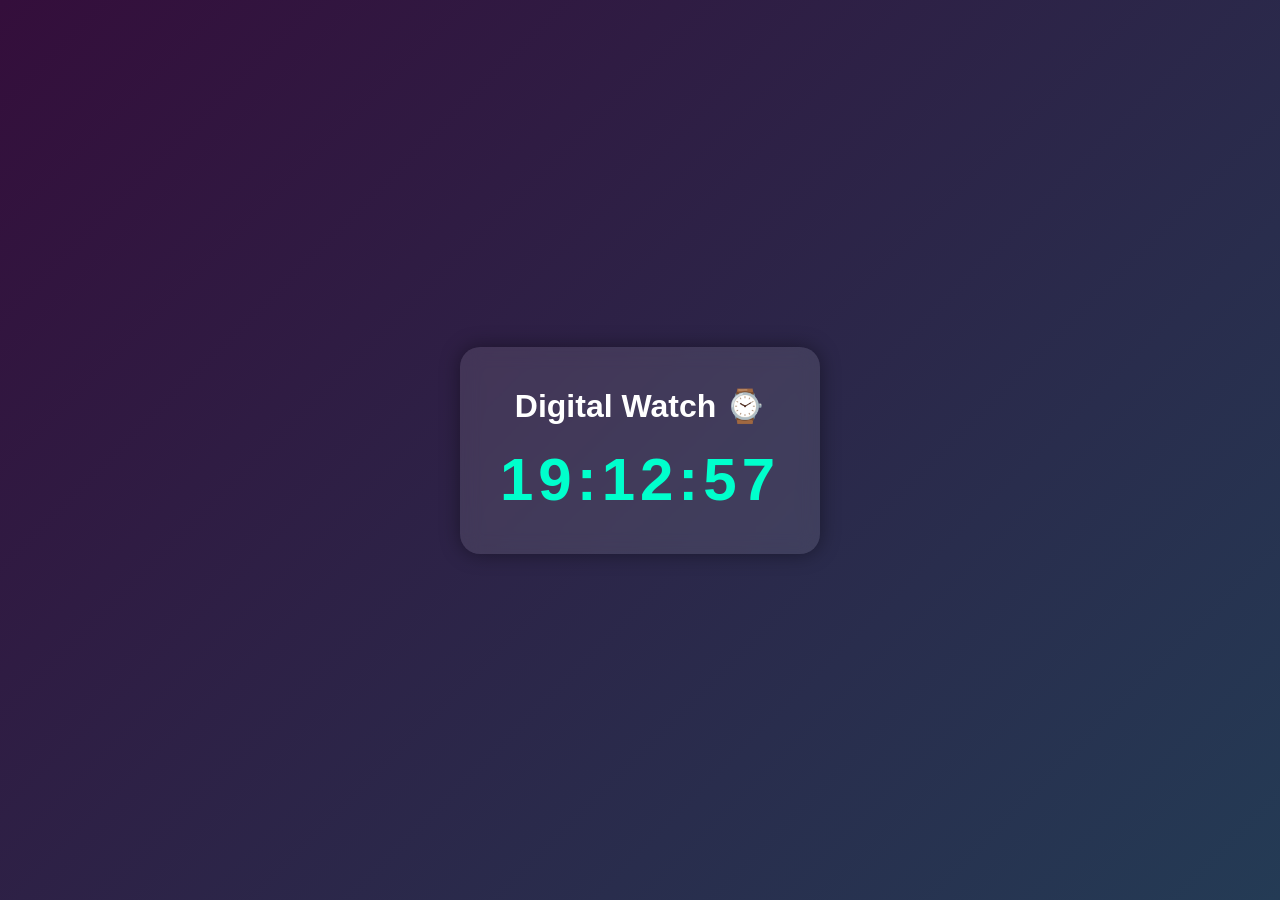
<file: index.html>
<!DOCTYPE html>
<html lang="en">
<head>
  <meta charset="UTF-8">
  <meta name="viewport" content="width=device-width, initial-scale=1.0">
  <title>Digital Watch</title>

  <link rel="stylesheet" href="style.css">
</head>
<body>

  <div class="clock-container">
    <h1>Digital Watch ⌚</h1>

    <div id="clock">
      00:00:00
    </div>
  </div>

  <script src="app.js"></script>
</body>
</html>
</file>
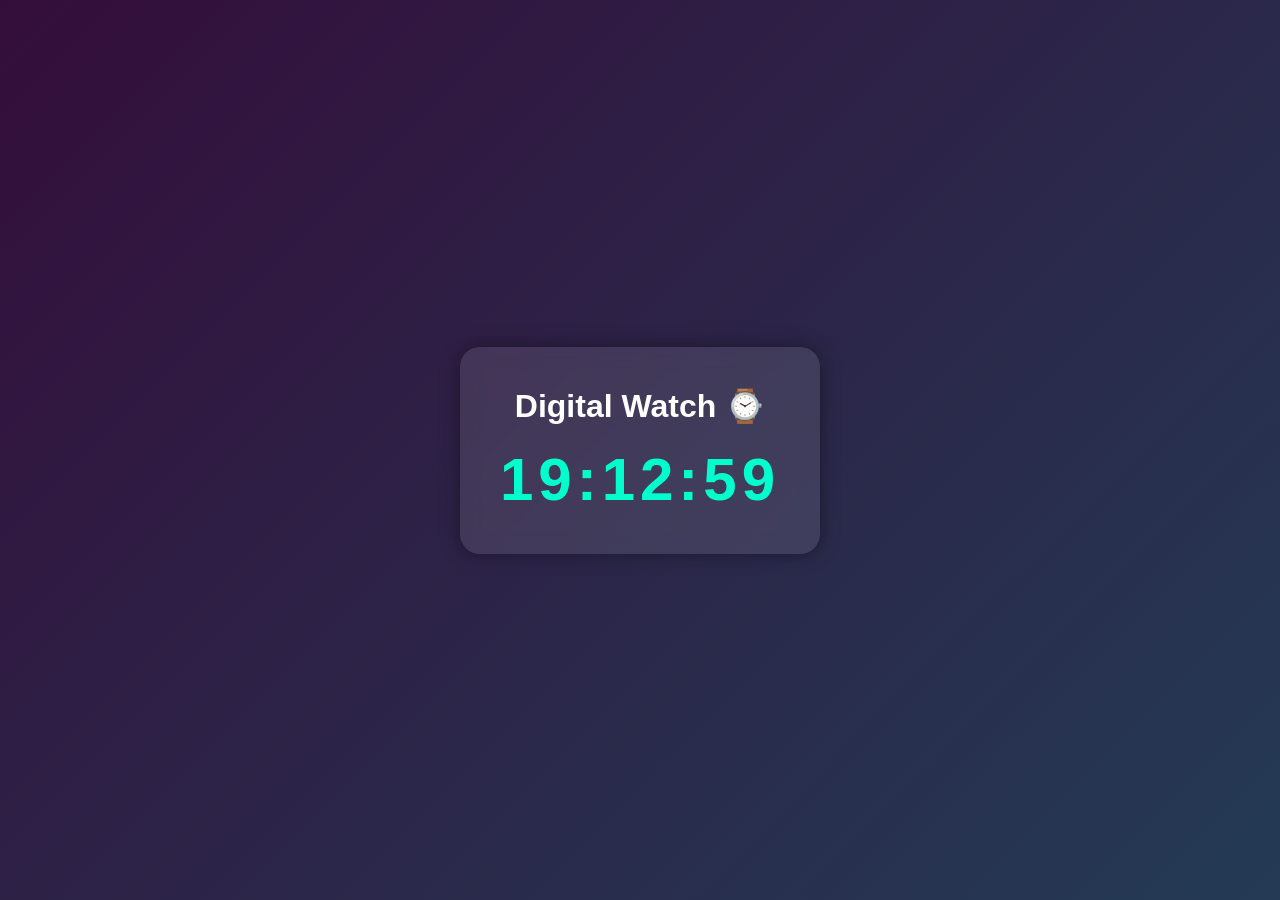
<file: Digital watch/index.html>
<!DOCTYPE html>
<html lang="en">
<head>
  <meta charset="UTF-8">
  <meta name="viewport" content="width=device-width, initial-scale=1.0">
  <title>Digital Watch</title>

  <link rel="stylesheet" href="style.css">
</head>
<body>

  <div class="clock-container">
    <h1>Digital Watch ⌚</h1>

    <div id="clock">
      00:00:00
    </div>
  </div>

  <script src="app.js"></script>
</body>
</html>
</file>
<file: style.css>
*{
    margin: 0;
    padding: 0;
    box-sizing: border-box;
}

body{
    height: 100vh;
    display: flex;
    justify-content: center;
    align-items: center;
    background: linear-gradient(135deg, #340e3b, #243b55);
    font-family: Arial, sans-serif;
}

.clock-container{
    background: rgba(255,255,255,0.1);
    padding: 40px;
    border-radius: 20px;
    text-align: center;
    backdrop-filter: blur(10px);
    box-shadow: 0 0 20px rgba(0,0,0,0.4);
}

h1{
    color: white;
    margin-bottom: 20px;
}

#clock{
    font-size: 60px;
    color: #00ffcc;
    font-weight: bold;
    letter-spacing: 5px;
}
</file>
<file: Digital watch/style.css>
*{
    margin: 0;
    padding: 0;
    box-sizing: border-box;
}

body{
    height: 100vh;
    display: flex;
    justify-content: center;
    align-items: center;
    background: linear-gradient(135deg, #340e3b, #243b55);
    font-family: Arial, sans-serif;
}

.clock-container{
    background: rgba(255,255,255,0.1);
    padding: 40px;
    border-radius: 20px;
    text-align: center;
    backdrop-filter: blur(10px);
    box-shadow: 0 0 20px rgba(0,0,0,0.4);
}

h1{
    color: white;
    margin-bottom: 20px;
}

#clock{
    font-size: 60px;
    color: #00ffcc;
    font-weight: bold;
    letter-spacing: 5px;
}
</file>
